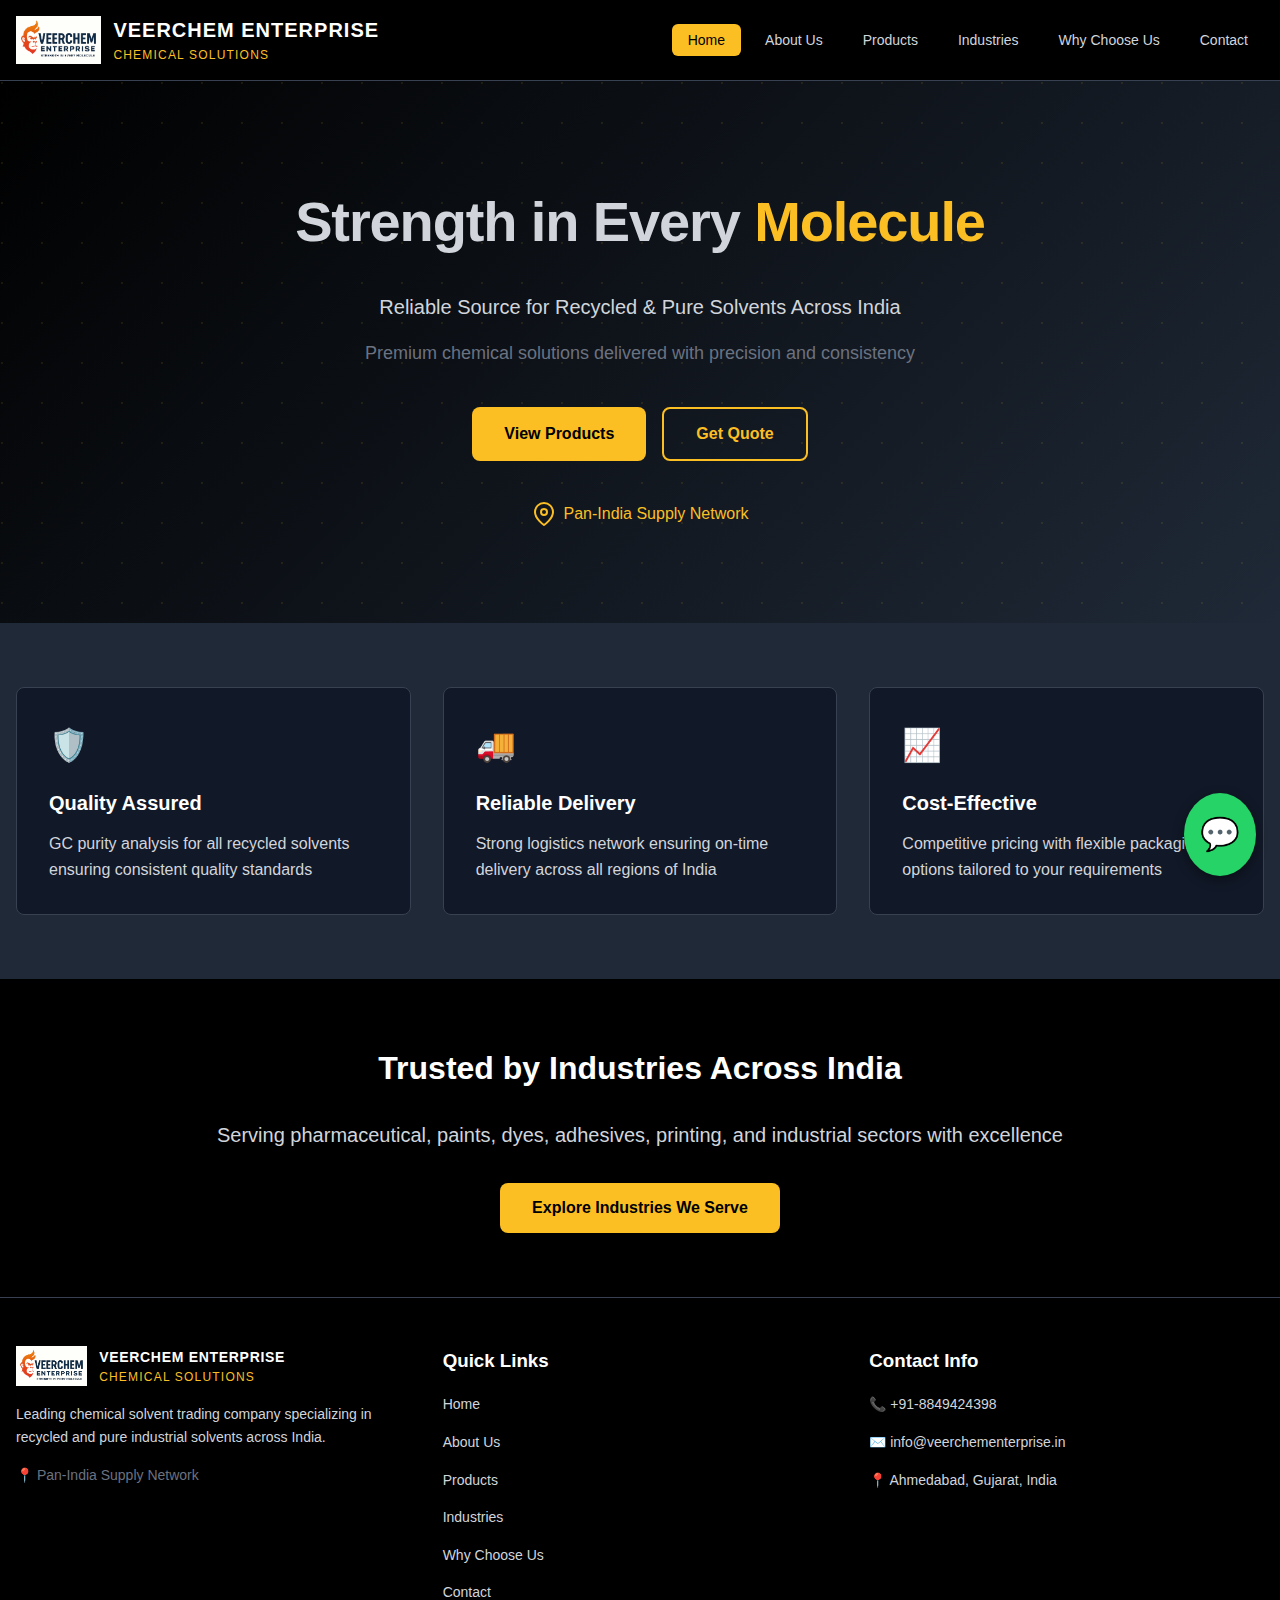
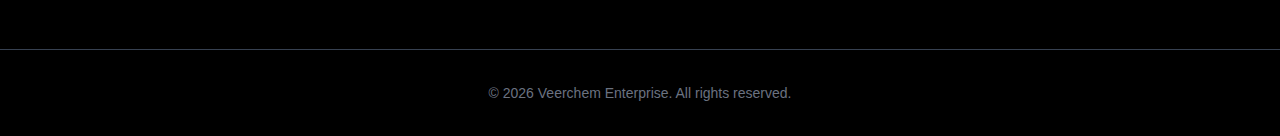
<file: index.html>
<!DOCTYPE html>
<html lang="en">
<head>
    <meta charset="UTF-8">
    <meta name="viewport" content="width=device-width, initial-scale=1.0">
    <title>Veerchem Enterprise - Chemical Solvent Trading & Supply</title>
    <meta name="description" content="Veerchem Enterprise - Reliable source for recycled and pure industrial solvents across India. Chemical solvent trading and supply based in Ahmedabad.">
    <meta name="keywords" content="chemical solvents, industrial solvents, recycled solvents, Ahmedabad, chemical trading, IPA, Acetone, Toluene, Ethyl Acetate, DMF, THF">
    <meta property="og:title" content="Veerchem Enterprise - Strength in Every Molecule">
    <meta property="og:description" content="Leading chemical solvent trading company in Ahmedabad. Supplying recycled and pure industrial solvents across India.">
    <meta property="og:type" content="website">
    <meta name="twitter:card" content="summary_large_image">
    <meta name="twitter:title" content="Veerchem Enterprise - Chemical Solutions">
    <meta name="twitter:description" content="Reliable source for recycled & pure solvents across India">
    <link rel="stylesheet" href="./style.css">
</head>
<body>
    <nav class="navbar">
        <div class="nav-container">
            <div class="nav-logo" onclick="navigateToPage('home')">
                <img src="./veerchem_enterprise_final_one_.png" alt="Veerchem Enterprise" class="logo-img">
                <div class="logo-text">
                    <span class="company-name">VEERCHEM ENTERPRISE</span>
                    <span class="company-tag">CHEMICAL SOLUTIONS</span>
                </div>
            </div>

            <div class="nav-menu" id="navMenu">
                <button class="nav-link" data-page="home" onclick="navigateToPage('home')">Home</button>
                <button class="nav-link" data-page="about" onclick="navigateToPage('about')">About Us</button>
                <button class="nav-link" data-page="products" onclick="navigateToPage('products')">Products</button>
                <button class="nav-link" data-page="industries" onclick="navigateToPage('industries')">Industries</button>
                <button class="nav-link" data-page="why-us" onclick="navigateToPage('why-us')">Why Choose Us</button>
                <button class="nav-link" data-page="contact" onclick="navigateToPage('contact')">Contact</button>
            </div>

            <div class="hamburger" id="hamburger" onclick="toggleMenu()">
                <span></span>
                <span></span>
                <span></span>
            </div>
        </div>
    </nav>

    <main>
        <!-- HOME PAGE -->
        <section class="page" id="home-page" data-page="home">
            <div class="hero">
                <div class="hero-content">
                    <h1 class="hero-title">Strength in Every <span class="highlight">Molecule</span></h1>
                    <p class="hero-subtitle">Reliable Source for Recycled & Pure Solvents Across India</p>
                    <p class="hero-description">Premium chemical solutions delivered with precision and consistency</p>
                    <div class="hero-buttons">
                        <button class="btn btn-primary" onclick="navigateToPage('products')">View Products</button>
                        <button class="btn btn-secondary" onclick="navigateToPage('contact')">Get Quote</button>
                    </div>
                    <div class="pan-india">
                        <svg width="24" height="24" viewBox="0 0 24 24" fill="none" stroke="currentColor" stroke-width="2">
                            <path d="M21 10c0 7-9 13-9 13s-9-6-9-13a9 9 0 0 1 18 0z"></path>
                            <circle cx="12" cy="10" r="3"></circle>
                        </svg>
                        <span>Pan-India Supply Network</span>
                    </div>
                </div>
            </div>

            <div class="features-section">
                <div class="features-grid">
                    <div class="feature-card">
                        <div class="feature-icon">🛡️</div>
                        <h3>Quality Assured</h3>
                        <p>GC purity analysis for all recycled solvents ensuring consistent quality standards</p>
                    </div>
                    <div class="feature-card">
                        <div class="feature-icon">🚚</div>
                        <h3>Reliable Delivery</h3>
                        <p>Strong logistics network ensuring on-time delivery across all regions of India</p>
                    </div>
                    <div class="feature-card">
                        <div class="feature-icon">📈</div>
                        <h3>Cost-Effective</h3>
                        <p>Competitive pricing with flexible packaging options tailored to your requirements</p>
                    </div>
                </div>
            </div>

            <div class="cta-section">
                <h2>Trusted by Industries Across India</h2>
                <p>Serving pharmaceutical, paints, dyes, adhesives, printing, and industrial sectors with excellence</p>
                <button class="btn btn-primary" onclick="navigateToPage('industries')">Explore Industries We Serve</button>
            </div>
        </section>

        <!-- ABOUT PAGE -->
        <section class="page" id="about-page" data-page="about" style="display: none;">
            <div class="page-header">
                <h1>About <span class="highlight">Veerchem Enterprise</span></h1>
                <div class="header-line"></div>
                <p>Leading chemical solvent trading and supply company based in Ahmedabad, Gujarat</p>
            </div>

            <div class="about-content">
                <div class="about-text">
                    <h2>Our Story</h2>
                    <div class="about-paragraphs">
                        <p>Veerchem Enterprise is a chemical solvent trading and supply company based in Ahmedabad, specializing in recycled and pure industrial solvents.</p>
                        <p>We are committed to delivering consistent quality, competitive pricing, and reliable logistics support across India. Our expertise lies in providing cost-effective alternatives without compromising on quality standards.</p>
                        <p>With a customer-centric approach and strong industry relationships, we have established ourselves as a trusted partner for businesses seeking reliable chemical solvent solutions.</p>
                    </div>
                </div>

                <div class="about-cards">
                    <div class="about-card">
                        <div class="card-icon">🏢</div>
                        <h3>Based in Ahmedabad</h3>
                        <p>Strategic location for pan-India distribution</p>
                    </div>
                    <div class="about-card">
                        <div class="card-icon">🎯</div>
                        <h3>Specialized Focus</h3>
                        <p>Recycled & pure industrial solvents</p>
                    </div>
                    <div class="about-card">
                        <div class="card-icon">🏆</div>
                        <h3>Quality First</h3>
                        <p>GC purity tested products</p>
                    </div>
                    <div class="about-card">
                        <div class="card-icon">👥</div>
                        <h3>Customer-Centric</h3>
                        <p>Long-term partnership approach</p>
                    </div>
                </div>
            </div>

            <div class="values-section">
                <h2>Our Core Values</h2>
                <div class="values-grid">
                    <div class="value-card">
                        <div class="value-number">1</div>
                        <h3>Integrity</h3>
                        <p>Transparent business practices and honest communication with every client</p>
                    </div>
                    <div class="value-card">
                        <div class="value-number">2</div>
                        <h3>Quality</h3>
                        <p>Rigorous testing and quality control to ensure consistent product standards</p>
                    </div>
                    <div class="value-card">
                        <div class="value-number">3</div>
                        <h3>Reliability</h3>
                        <p>Dependable supply chain and on-time delivery across India</p>
                    </div>
                </div>
            </div>
        </section>

        <!-- PRODUCTS PAGE -->
        <section class="page" id="products-page" data-page="products" style="display: none;">
            <div class="page-header">
                <h1>Our <span class="highlight">Products</span></h1>
                <div class="header-line"></div>
                <p>Comprehensive range of recycled and pure industrial solvents for diverse applications</p>
            </div>

            <div class="products-highlights">
                <div class="product-highlight">
                    <div class="highlight-icon">⚗️</div>
                    <h3>GC Tested</h3>
                    <p>Quality assured through purity analysis</p>
                </div>
                <div class="product-highlight">
                    <div class="highlight-icon">📦</div>
                    <h3>Flexible Packaging</h3>
                    <p>Available as per customer requirement</p>
                </div>
                <div class="product-highlight">
                    <div class="highlight-icon">✓</div>
                    <h3>Consistent Supply</h3>
                    <p>Reliable inventory management</p>
                </div>
            </div>

            <div class="products-table-container">
                <table class="products-table">
                    <thead>
                        <tr>
                            <th>Product Name</th>
                            <th>Category</th>
                        </tr>
                    </thead>
                    <tbody>
                        <tr><td>Isopropyl Alcohol (IPA)</td><td>Alcohols</td></tr>
                        <tr><td>Acetone</td><td>Ketones</td></tr>
                        <tr><td>Toluene</td><td>Aromatic Hydrocarbons</td></tr>
                        <tr><td>Ethyl Acetate</td><td>Esters</td></tr>
                        <tr><td>Dimethylformamide (DMF)</td><td>Amides</td></tr>
                        <tr><td>Tetrahydrofuran (THF)</td><td>Ethers</td></tr>
                        <tr><td>Acetonitrile (ACN)</td><td>Nitriles</td></tr>
                        <tr><td>Paint Thinner / Mix Solvent</td><td>Thinners</td></tr>
                        <tr><td>Ink Reducer</td><td>Specialty Solvents</td></tr>
                        <tr><td>NBA</td><td>Specialty Solvents</td></tr>
                        <tr><td>MIBK</td><td>Ketones</td></tr>
                        <tr><td>PU Thinner (Sample-Based Manufacturing)</td><td>Thinners</td></tr>
                        <tr><td>Propionic Acid</td><td>Acids</td></tr>
                        <tr><td>Acetic Acid</td><td>Acids</td></tr>
                        <tr><td>Mix Xylene</td><td>Aromatic Hydrocarbons</td></tr>
                        <tr><td>Ortho Xylene</td><td>Aromatic Hydrocarbons</td></tr>
                        <tr><td>N Heptane</td><td>Aliphatic Hydrocarbons</td></tr>
                    </tbody>
                </table>
            </div>

            <div class="packaging-note">
                <p><strong>Packaging options available as per customer requirement.</strong></p>
            </div>

            <div class="cta-section">
                <p>Need a specific solvent or custom formulation?</p>
                <button class="btn btn-primary" onclick="navigateToPage('contact')">Request a Quote</button>
            </div>
        </section>

        <!-- INDUSTRIES PAGE -->
        <section class="page" id="industries-page" data-page="industries" style="display: none;">
            <div class="page-header">
                <h1>Industries <span class="highlight">We Serve</span></h1>
                <div class="header-line"></div>
                <p>Providing chemical solvent solutions across diverse industrial sectors throughout India</p>
            </div>

            <div class="industries-grid">
                <div class="industry-card">
                    <div class="industry-icon">💊</div>
                    <h3>Pharmaceutical Manufacturing</h3>
                    <p>High-purity solvents for API synthesis, extraction processes, and laboratory applications</p>
                    <div class="applications">
                        <strong>Key Applications:</strong>
                        <ul>
                            <li>API Synthesis</li>
                            <li>Extraction</li>
                            <li>Purification</li>
                            <li>Analytical Testing</li>
                        </ul>
                    </div>
                </div>

                <div class="industry-card">
                    <div class="industry-icon">💧</div>
                    <h3>Paints & Coatings</h3>
                    <p>Quality solvents for formulation, thinning, and surface preparation applications</p>
                    <div class="applications">
                        <strong>Key Applications:</strong>
                        <ul>
                            <li>Paint Thinning</li>
                            <li>Coating Formulation</li>
                            <li>Surface Cleaning</li>
                            <li>Viscosity Control</li>
                        </ul>
                    </div>
                </div>

                <div class="industry-card">
                    <div class="industry-icon">🎨</div>
                    <h3>Dyes & Pigments</h3>
                    <p>Specialized solvents for dye dissolution, dispersion, and color formulation</p>
                    <div class="applications">
                        <strong>Key Applications:</strong>
                        <ul>
                            <li>Dye Dissolution</li>
                            <li>Color Mixing</li>
                            <li>Pigment Dispersion</li>
                            <li>Textile Processing</li>
                        </ul>
                    </div>
                </div>

                <div class="industry-card">
                    <div class="industry-icon">🔗</div>
                    <h3>Adhesives & Resins</h3>
                    <p>Reliable solvents for adhesive formulation and resin processing</p>
                    <div class="applications">
                        <strong>Key Applications:</strong>
                        <ul>
                            <li>Adhesive Manufacturing</li>
                            <li>Resin Dilution</li>
                            <li>Viscosity Adjustment</li>
                            <li>Cleanup</li>
                        </ul>
                    </div>
                </div>

                <div class="industry-card">
                    <div class="industry-icon">🖨️</div>
                    <h3>Printing Inks</h3>
                    <p>Premium ink reducers and solvents for printing industry applications</p>
                    <div class="applications">
                        <strong>Key Applications:</strong>
                        <ul>
                            <li>Ink Reduction</li>
                            <li>Viscosity Control</li>
                            <li>Equipment Cleaning</li>
                            <li>Formulation</li>
                        </ul>
                    </div>
                </div>

                <div class="industry-card">
                    <div class="industry-icon">🏭</div>
                    <h3>General Industrial Cleaning</h3>
                    <p>Effective cleaning solvents for industrial equipment and surface degreasing</p>
                    <div class="applications">
                        <strong>Key Applications:</strong>
                        <ul>
                            <li>Equipment Cleaning</li>
                            <li>Degreasing</li>
                            <li>Parts Washing</li>
                            <li>Surface Preparation</li>
                        </ul>
                    </div>
                </div>
            </div>

            <div class="industries-cta">
                <h2>Your Industry Not Listed?</h2>
                <p>We work with various industrial sectors. Contact us to discuss your specific solvent requirements.</p>
                <div class="custom-solutions-box">
                    <p>Custom solutions available for specialized industrial applications</p>
                    <p style="color: #fbbf24; font-weight: 600; margin-top: 1rem;">Let's discuss your requirements</p>
                </div>
            </div>
        </section>

        <!-- WHY US PAGE -->
        <section class="page" id="why-us-page" data-page="why-us" style="display: none;">
            <div class="page-header">
                <h1>Why Choose <span class="highlight">Veerchem Enterprise</span></h1>
                <div class="header-line"></div>
                <p>Your trusted partner for quality chemical solvents with unmatched service and reliability</p>
            </div>

            <div class="why-us-grid">
                <div class="why-us-card">
                    <div class="card-icon">🏆</div>
                    <h3>Consistent Quality</h3>
                    <p style="color: #fbbf24;">Recycled solvents tested with GC purity analysis</p>
                    <ul class="details-list">
                        <li>Advanced GC testing for every batch</li>
                        <li>Stringent quality control protocols</li>
                        <li>Consistent purity standards maintained</li>
                        <li>Regular laboratory analysis and documentation</li>
                    </ul>
                </div>

                <div class="why-us-card">
                    <div class="card-icon">💰</div>
                    <h3>Competitive Pricing</h3>
                    <p style="color: #fbbf24;">Cost-effective alternatives to fresh solvents</p>
                    <ul class="details-list">
                        <li>Market-competitive rates</li>
                        <li>Volume-based pricing options</li>
                        <li>Cost savings without compromising quality</li>
                        <li>Transparent pricing structure</li>
                    </ul>
                </div>

                <div class="why-us-card">
                    <div class="card-icon">📦</div>
                    <h3>Flexible Packaging</h3>
                    <p style="color: #fbbf24;">As per customer requirement</p>
                    <ul class="details-list">
                        <li>Customizable packaging sizes</li>
                        <li>Standard drums and containers available</li>
                        <li>Bulk supply options</li>
                        <li>Safe and compliant packaging materials</li>
                    </ul>
                </div>

                <div class="why-us-card">
                    <div class="card-icon">🚚</div>
                    <h3>On-Time Delivery</h3>
                    <p style="color: #fbbf24;">Strong logistics network across India</p>
                    <ul class="details-list">
                        <li>Pan-India distribution network</li>
                        <li>Reliable transportation partnerships</li>
                        <li>Order tracking and updates</li>
                        <li>Timely delivery commitments</li>
                    </ul>
                </div>

                <div class="why-us-card">
                    <div class="card-icon">🤝</div>
                    <h3>Customer-Centric</h3>
                    <p style="color: #fbbf24;">Long-term partnership approach</p>
                    <ul class="details-list">
                        <li>Dedicated customer support</li>
                        <li>Flexible payment terms</li>
                        <li>Technical consultation available</li>
                        <li>Building lasting business relationships</li>
                    </ul>
                </div>

                <div class="why-us-card">
                    <div class="card-icon">🔬</div>
                    <h3>Technical Expertise</h3>
                    <p style="color: #fbbf24;">In-depth knowledge of chemical solvents</p>
                    <ul class="details-list">
                        <li>Expert product recommendations</li>
                        <li>Application-specific guidance</li>
                        <li>Sample testing support</li>
                        <li>Quality documentation provided</li>
                    </ul>
                </div>
            </div>

            <div class="commitment-section">
                <h2>Our Commitment to Excellence</h2>
                <div class="commitment-grid">
                    <div class="commitment-card">
                        <div class="commitment-number">100%</div>
                        <p>Quality Tested</p>
                    </div>
                    <div class="commitment-card">
                        <div class="commitment-number">24/7</div>
                        <p>Customer Support</p>
                    </div>
                    <div class="commitment-card">
                        <div class="commitment-number">Pan-India</div>
                        <p>Supply Network</p>
                    </div>
                </div>
            </div>

            <div class="final-cta">
                <h2>Experience the Veerchem Difference</h2>
                <p>Partner with us for reliable, cost-effective, and quality chemical solvent solutions</p>
                <div class="cta-buttons">
                    <button class="btn btn-primary" onclick="navigateToPage('contact')">Request a Quote</button>
                    <button class="btn btn-secondary" onclick="document.location.href='tel:+918849424398'">Call Us Now</button>
                </div>
            </div>
        </section>

        <!-- CONTACT PAGE -->
        <section class="page" id="contact-page" data-page="contact" style="display: none;">
            <div class="page-header">
                <h1>Contact <span class="highlight">Us</span></h1>
                <div class="header-line"></div>
                <p>Get in touch for quotes, inquiries, or partnership opportunities</p>
            </div>

            <div class="contact-container">
                <div class="contact-info">
                    <h2>Get in Touch</h2>

                    <div class="contact-card">
                        <div class="contact-icon">👤</div>
                        <div>
                            <h3>Contact Person</h3>
                            <p>Harshal Patel</p>
                        </div>
                    </div>

                    <div class="contact-card">
                        <div class="contact-icon">📞</div>
                        <div>
                            <h3>Phone / WhatsApp</h3>
                            <a href="tel:+918849424398">+91-8849424398</a>
                        </div>
                    </div>

                    <div class="contact-card">
                        <div class="contact-icon">📧</div>
                        <div>
                            <h3>Email</h3>
                            <a href="mailto:info@veerchementerprise.in">info@veerchementerprise.in</a>
                            <a href="mailto:harshalpt25@gmail.com" style="font-size: 0.875rem; color: #9ca3af;">harshalpt25@gmail.com</a>
                        </div>
                    </div>

                    <div class="contact-card">
                        <div class="contact-icon">📍</div>
                        <div>
                            <h3>Office Address</h3>
                            <p>B-503, Amrapali Lakeview,<br>Vastrapur Lake,<br>Ahmedabad, Gujarat, India</p>
                        </div>
                    </div>
                </div>

                <div class="contact-form-container">
                    <h2>Send us a Message</h2>
                    <form id="contactForm" onsubmit="handleFormSubmit(event)">
                        <div id="formMessage" class="form-message" style="display: none;"></div>

                        <div class="form-group">
                            <label for="name">Your Name *</label>
                            <input type="text" id="name" name="name" required placeholder="Enter your name">
                        </div>

                        <div class="form-group">
                            <label for="email">Email Address *</label>
                            <input type="email" id="email" name="email" required placeholder="your@email.com">
                        </div>

                        <div class="form-group">
                            <label for="phone">Phone Number *</label>
                            <input type="tel" id="phone" name="phone" required placeholder="+91-XXXXXXXXXX">
                        </div>

                        <div class="form-group">
                            <label for="company">Company Name</label>
                            <input type="text" id="company" name="company" placeholder="Your company">
                        </div>

                        <div class="form-group">
                            <label for="subject">Subject *</label>
                            <input type="text" id="subject" name="subject" required placeholder="What is your inquiry about?">
                        </div>

                        <div class="form-group">
                            <label for="message">Message *</label>
                            <textarea id="message" name="message" required rows="5" placeholder="Tell us about your requirements..."></textarea>
                        </div>

                        <button type="submit" class="btn btn-primary btn-block">Send Inquiry</button>
                    </form>
                </div>
            </div>

            <div class="footer-cta">
                <div class="footer-cta-icon">🏢</div>
                <h2>Veerchem Enterprise</h2>
                <p>Your trusted partner for chemical solvent solutions across India</p>
                <div class="footer-cta-location">
                    📍 Based in Ahmedabad, Serving Pan-India
                </div>
            </div>
        </section>
    </main>

    <footer class="footer">
        <div class="footer-container">
            <div class="footer-section">
                <div class="footer-logo">
                    <img src="./public/veerchem_enterprise_final_one_.png" alt="Veerchem Enterprise" class="footer-logo-img">
                    <div>
                        <div class="footer-company-name">VEERCHEM ENTERPRISE</div>
                        <div class="footer-company-tag">CHEMICAL SOLUTIONS</div>
                    </div>
                </div>
                <p class="footer-description">Leading chemical solvent trading company specializing in recycled and pure industrial solvents across India.</p>
                <div class="footer-network">📍 Pan-India Supply Network</div>
            </div>

            <div class="footer-section">
                <h3>Quick Links</h3>
                <ul>
                    <li><button onclick="navigateToPage('home')" class="footer-link">Home</button></li>
                    <li><button onclick="navigateToPage('about')" class="footer-link">About Us</button></li>
                    <li><button onclick="navigateToPage('products')" class="footer-link">Products</button></li>
                    <li><button onclick="navigateToPage('industries')" class="footer-link">Industries</button></li>
                    <li><button onclick="navigateToPage('why-us')" class="footer-link">Why Choose Us</button></li>
                    <li><button onclick="navigateToPage('contact')" class="footer-link">Contact</button></li>
                </ul>
            </div>

            <div class="footer-section">
                <h3>Contact Info</h3>
                <ul>
                    <li><a href="tel:+918849424398" class="footer-contact-link">📞 +91-8849424398</a></li>
                    <li><a href="mailto:info@veerchementerprise.in" class="footer-contact-link">✉️ info@veerchementerprise.in</a></li>
                    <li><span class="footer-contact-link">📍 Ahmedabad, Gujarat, India</span></li>
                </ul>
            </div>
        </div>

        <div class="footer-bottom">
            <p>&copy; <span id="currentYear"></span> Veerchem Enterprise. All rights reserved.</p>
        </div>
    </footer>

    <!-- WhatsApp Floating Button -->
    <a href="https://wa.me/918849424398?text=Hello%20Veerchem%20Enterprise,%20I%20would%20like%20to%20inquire%20about%20your%20products." target="_blank" class="whatsapp-button" title="Chat with us on WhatsApp">
        <span class="whatsapp-icon">💬</span>
        <span class="whatsapp-tooltip">Chat with us on WhatsApp</span>
    </a>

    <script src="./script.js"></script>
</body>
</html>
</file>
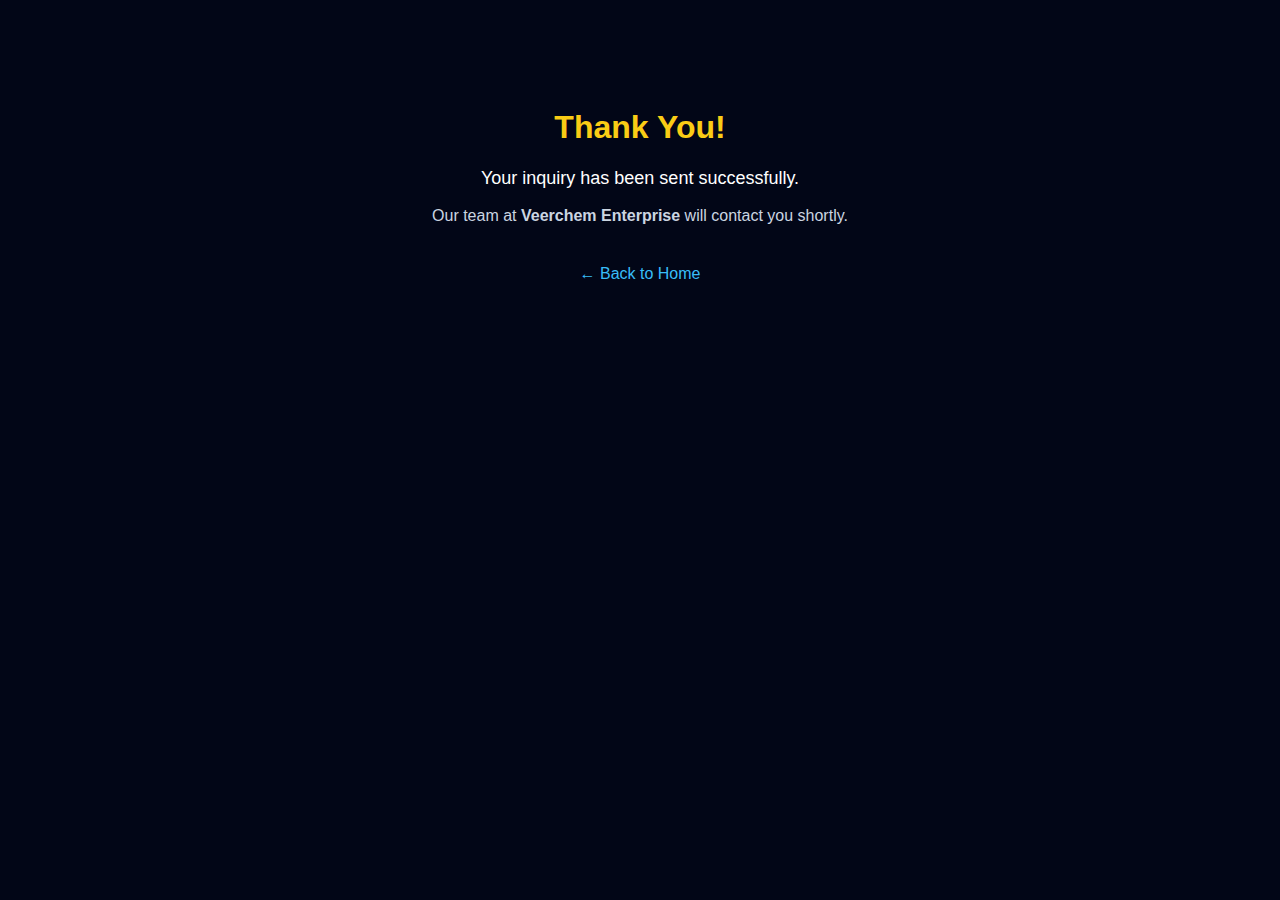
<file: thank-you.html>
<!DOCTYPE html>
<html lang="en">
<head>
  <meta charset="UTF-8" />
  <title>Thank You – Veerchem Enterprise</title>
  <meta name="viewport" content="width=device-width, initial-scale=1.0">
</head>
<body style="background:#020617;color:#ffffff;font-family:Arial, sans-serif;text-align:center;padding:80px 20px">

  <h1 style="color:#facc15;">Thank You!</h1>

  <p style="font-size:18px; margin-top:20px;">
    Your inquiry has been sent successfully.
  </p>

  <p style="font-size:16px; color:#cbd5e1;">
    Our team at <strong>Veerchem Enterprise</strong> will contact you shortly.
  </p>

  <div style="margin-top:40px;">
    <a href="/" style="color:#38bdf8; font-size:16px; text-decoration:none;">
      ← Back to Home
    </a>
  </div>

</body>
</html>
</file>
<file: style.css>
* {
    margin: 0;
    padding: 0;
    box-sizing: border-box;
}

:root {
    --primary-color: #fbbf24;
    --primary-dark: #f59e0b;
    --text-primary: #ffffff;
    --text-secondary: #d1d5db;
    --bg-dark: #1f2937;
    --bg-darker: #111827;
    --bg-black: #000000;
    --border-color: #374151;
    --accent-color: #6b7280;
}

html {
    scroll-behavior: smooth;
}

body {
    font-family: -apple-system, BlinkMacSystemFont, 'Segoe UI', 'Roboto', 'Oxygen', 'Ubuntu', 'Cantarell', sans-serif;
    color: var(--text-secondary);
    background-color: var(--bg-darker);
    line-height: 1.6;
}

/* NAVBAR */
.navbar {
    background-color: var(--bg-black);
    border-bottom: 1px solid var(--border-color);
    position: sticky;
    top: 0;
    z-index: 50;
}

.nav-container {
    max-width: 80rem;
    margin: 0 auto;
    padding: 0 1rem;
    display: flex;
    align-items: center;
    justify-content: space-between;
    height: 5rem;
}

.nav-logo {
    display: flex;
    align-items: center;
    gap: 0.75rem;
    cursor: pointer;
}

.logo-img {
    height: 3rem;
    width: auto;
}

.logo-text {
    display: flex;
    flex-direction: column;
}

.company-name {
    color: var(--text-primary);
    font-weight: 700;
    font-size: 1.25rem;
    letter-spacing: 0.05em;
}

.company-tag {
    color: var(--primary-color);
    font-size: 0.75rem;
    letter-spacing: 0.1em;
}

.nav-menu {
    display: flex;
    gap: 0.5rem;
}

.nav-link {
    background: none;
    border: none;
    padding: 0.5rem 1rem;
    border-radius: 0.375rem;
    font-size: 0.875rem;
    font-weight: 500;
    color: var(--text-secondary);
    cursor: pointer;
    transition: all 0.3s ease;
}

.nav-link:hover {
    color: var(--primary-color);
    background-color: var(--bg-dark);
}

.nav-link.active {
    background-color: var(--primary-color);
    color: var(--bg-black);
}

.hamburger {
    display: none;
    flex-direction: column;
    gap: 0.375rem;
    cursor: pointer;
    background: none;
    border: none;
}

.hamburger span {
    width: 1.75rem;
    height: 0.25rem;
    background-color: var(--text-primary);
    transition: 0.3s;
}

/* BUTTONS */
.btn {
    padding: 1rem 2rem;
    border-radius: 0.5rem;
    font-weight: 600;
    font-size: 1rem;
    border: none;
    cursor: pointer;
    transition: all 0.3s ease;
    display: inline-flex;
    align-items: center;
    gap: 0.5rem;
}

.btn-primary {
    background-color: var(--primary-color);
    color: var(--bg-black);
}

.btn-primary:hover {
    background-color: #fcd34d;
}

.btn-secondary {
    background-color: transparent;
    border: 2px solid var(--primary-color);
    color: var(--primary-color);
}

.btn-secondary:hover {
    background-color: var(--primary-color);
    color: var(--bg-black);
}

.btn-block {
    width: 100%;
    justify-content: center;
}

/* HERO SECTION */
.hero {
    background: linear-gradient(135deg, var(--bg-black) 0%, var(--bg-dark) 100%);
    padding: 6rem 1rem;
    text-align: center;
    position: relative;
    overflow: hidden;
}

.hero::before {
    content: '';
    position: absolute;
    inset: 0;
    opacity: 0.1;
    background-image: radial-gradient(circle at 2px 2px, var(--primary-color) 1px, transparent 0);
    background-size: 40px 40px;
}

.hero-content {
    position: relative;
    max-width: 48rem;
    margin: 0 auto;
}

.hero-title {
    font-size: clamp(2rem, 5vw, 3.5rem);
    font-weight: 700;
    margin-bottom: 1.5rem;
    letter-spacing: -0.02em;
}

.highlight {
    color: var(--primary-color);
}

.hero-subtitle {
    font-size: 1.25rem;
    color: var(--text-secondary);
    margin-bottom: 1rem;
}

.hero-description {
    font-size: 1.125rem;
    color: var(--accent-color);
    margin-bottom: 2.5rem;
}

.hero-buttons {
    display: flex;
    flex-direction: column;
    gap: 1rem;
    margin-bottom: 2.5rem;
}

@media (min-width: 640px) {
    .hero-buttons {
        flex-direction: row;
        justify-content: center;
    }
}

.pan-india {
    display: flex;
    align-items: center;
    justify-content: center;
    gap: 0.5rem;
    color: var(--primary-color);
    font-weight: 500;
}

/* FEATURES SECTION */
.features-section {
    background-color: var(--bg-dark);
    padding: 4rem 1rem;
}

.features-grid {
    max-width: 80rem;
    margin: 0 auto;
    display: grid;
    grid-template-columns: repeat(auto-fit, minmax(250px, 1fr));
    gap: 2rem;
}

.feature-card {
    background-color: var(--bg-darker);
    border: 1px solid var(--border-color);
    padding: 2rem;
    border-radius: 0.5rem;
    transition: all 0.3s ease;
}

.feature-card:hover {
    border-color: var(--primary-color);
}

.feature-icon {
    font-size: 2rem;
    margin-bottom: 1rem;
}

.feature-card h3 {
    font-size: 1.25rem;
    color: var(--text-primary);
    margin-bottom: 0.75rem;
}

.feature-card p {
    color: var(--text-secondary);
}

/* CTA SECTION */
.cta-section {
    background-color: var(--bg-black);
    padding: 4rem 1rem;
    text-align: center;
    max-width: 80rem;
    margin: 0 auto;
}

.cta-section h2 {
    font-size: 2rem;
    color: var(--text-primary);
    margin-bottom: 1.5rem;
}

.cta-section p {
    font-size: 1.25rem;
    color: var(--text-secondary);
    margin-bottom: 2rem;
}

/* PAGE HEADER */
.page-header {
    background: linear-gradient(to right, var(--bg-black), var(--bg-dark));
    padding: 5rem 1rem;
    text-align: center;
    border-bottom: 1px solid var(--border-color);
    max-width: 80rem;
    margin: 0 auto;
}

.page-header h1 {
    font-size: 2.25rem;
    color: var(--text-primary);
    margin-bottom: 1.5rem;
}

.header-line {
    width: 6rem;
    height: 0.25rem;
    background-color: var(--primary-color);
    margin: 2rem auto;
}

.page-header p {
    font-size: 1.125rem;
    color: var(--text-secondary);
    max-width: 48rem;
    margin: 0 auto;
}

/* ABOUT SECTION */
.about-content {
    max-width: 80rem;
    margin: 0 auto;
    padding: 4rem 1rem;
    display: grid;
    grid-template-columns: 1fr 1fr;
    gap: 3rem;
    align-items: center;
}

@media (max-width: 768px) {
    .about-content {
        grid-template-columns: 1fr;
    }
}

.about-text h2 {
    font-size: 2rem;
    color: var(--text-primary);
    margin-bottom: 1.5rem;
}

.about-paragraphs p {
    color: var(--text-secondary);
    margin-bottom: 1rem;
    line-height: 1.8;
}

.about-cards {
    display: grid;
    grid-template-columns: repeat(2, 1fr);
    gap: 1.5rem;
}

@media (max-width: 768px) {
    .about-cards {
        grid-template-columns: 1fr;
    }
}

.about-card {
    background-color: var(--bg-dark);
    border: 1px solid var(--border-color);
    padding: 1.5rem;
    border-radius: 0.5rem;
    transition: all 0.3s ease;
}

.about-card:hover {
    border-color: var(--primary-color);
}

.card-icon {
    font-size: 2rem;
    margin-bottom: 1rem;
}

.about-card h3 {
    color: var(--text-primary);
    margin-bottom: 0.5rem;
    font-size: 1.125rem;
}

.about-card p {
    color: var(--text-secondary);
    font-size: 0.875rem;
}

/* VALUES SECTION */
.values-section {
    background-color: var(--bg-black);
    padding: 4rem 1rem;
    max-width: 80rem;
    margin: 0 auto;
}

.values-section h2 {
    font-size: 2rem;
    text-align: center;
    color: var(--text-primary);
    margin-bottom: 3rem;
}

.values-grid {
    display: grid;
    grid-template-columns: repeat(auto-fit, minmax(280px, 1fr));
    gap: 2rem;
}

.value-card {
    text-align: center;
}

.value-number {
    width: 5rem;
    height: 5rem;
    border-radius: 50%;
    background-color: var(--primary-color);
    color: var(--bg-black);
    display: flex;
    align-items: center;
    justify-content: center;
    font-size: 1.875rem;
    font-weight: 700;
    margin: 0 auto 1rem;
}

.value-card h3 {
    font-size: 1.5rem;
    color: var(--text-primary);
    margin-bottom: 1rem;
}

.value-card p {
    color: var(--text-secondary);
}

/* PRODUCTS SECTION */
.products-highlights {
    max-width: 80rem;
    margin: 0 auto;
    padding: 3rem 1rem;
    display: grid;
    grid-template-columns: repeat(auto-fit, minmax(250px, 1fr));
    gap: 2rem;
}

.product-highlight {
    background-color: var(--bg-dark);
    border: 1px solid var(--border-color);
    padding: 1.5rem;
    border-radius: 0.5rem;
    text-align: center;
    transition: all 0.3s ease;
}

.product-highlight:hover {
    border-color: var(--primary-color);
}

.highlight-icon {
    font-size: 2rem;
    margin-bottom: 1rem;
}

.product-highlight h3 {
    color: var(--text-primary);
    margin-bottom: 0.5rem;
    font-size: 1.125rem;
}

.product-highlight p {
    color: var(--text-secondary);
    font-size: 0.875rem;
}

/* PRODUCTS TABLE */
.products-table-container {
    max-width: 80rem;
    margin: 0 auto;
    padding: 2rem 1rem;
    overflow-x: auto;
}

.products-table {
    width: 100%;
    border-collapse: collapse;
    background-color: var(--bg-dark);
    border: 1px solid var(--border-color);
    border-radius: 0.5rem;
    overflow: hidden;
}

.products-table thead {
    background-color: var(--bg-black);
}

.products-table th {
    padding: 1rem;
    text-align: left;
    font-weight: 600;
    color: var(--primary-color);
    font-size: 0.875rem;
    letter-spacing: 0.05em;
    text-transform: uppercase;
}

.products-table td {
    padding: 1rem;
    border-top: 1px solid var(--border-color);
    color: var(--text-primary);
    font-weight: 500;
}

.products-table tbody tr:hover {
    background-color: var(--bg-darker);
}

/* PACKAGING NOTE */
.packaging-note {
    max-width: 80rem;
    margin: 0 auto 2rem;
    padding: 1.5rem;
    background-color: var(--primary-color);
    border-left: 4px solid #d97706;
    border-radius: 0 0.5rem 0.5rem 0;
}

.packaging-note p {
    color: var(--bg-black);
    font-size: 1.125rem;
}

/* INDUSTRIES GRID */
.industries-grid {
    max-width: 80rem;
    margin: 0 auto;
    padding: 3rem 1rem;
    display: grid;
    grid-template-columns: repeat(auto-fit, minmax(300px, 1fr));
    gap: 2rem;
}

.industry-card {
    background-color: var(--bg-dark);
    border: 1px solid var(--border-color);
    border-radius: 0.5rem;
    padding: 2rem;
    transition: all 0.3s ease;
}

.industry-card:hover {
    border-color: var(--primary-color);
}

.industry-icon {
    font-size: 2.5rem;
    margin-bottom: 1rem;
}

.industry-card h3 {
    font-size: 1.25rem;
    color: var(--text-primary);
    margin-bottom: 1rem;
}

.industry-card p {
    color: var(--text-secondary);
    margin-bottom: 1.5rem;
}

.applications {
    border-top: 1px solid var(--border-color);
    padding-top: 1rem;
}

.applications strong {
    color: var(--primary-color);
    font-weight: 600;
    margin-bottom: 0.5rem;
    display: block;
}

.applications ul {
    list-style: none;
}

.applications li {
    color: var(--text-secondary);
    font-size: 0.875rem;
    padding: 0.25rem 0 0.25rem 1.5rem;
    position: relative;
}

.applications li::before {
    content: '•';
    position: absolute;
    left: 0;
    color: var(--primary-color);
}

/* INDUSTRIES CTA */
.industries-cta {
    background-color: var(--bg-black);
    padding: 4rem 1rem;
    text-align: center;
    max-width: 80rem;
    margin: 0 auto;
}

.industries-cta h2 {
    font-size: 1.875rem;
    color: var(--text-primary);
    margin-bottom: 1rem;
}

.industries-cta p {
    font-size: 1.125rem;
    color: var(--text-secondary);
    margin-bottom: 2rem;
}

.custom-solutions-box {
    display: inline-block;
    background-color: var(--bg-dark);
    border: 1px solid var(--border-color);
    border-radius: 0.5rem;
    padding: 2rem;
}

.custom-solutions-box p {
    color: var(--text-secondary);
    margin: 0;
}

/* WHY US GRID */
.why-us-grid {
    max-width: 80rem;
    margin: 0 auto;
    padding: 3rem 1rem;
    display: grid;
    grid-template-columns: repeat(auto-fit, minmax(320px, 1fr));
    gap: 2rem;
}

.why-us-card {
    background-color: var(--bg-dark);
    border: 1px solid var(--border-color);
    border-radius: 0.5rem;
    padding: 2rem;
    transition: all 0.3s ease;
}

.why-us-card:hover {
    border-color: var(--primary-color);
}

.why-us-card h3 {
    font-size: 1.25rem;
    color: var(--text-primary);
    margin-bottom: 0.75rem;
}

.why-us-card p {
    font-weight: 500;
    margin-bottom: 1rem;
}

.details-list {
    list-style: none;
}

.details-list li {
    color: var(--text-secondary);
    padding: 0.5rem 0 0.5rem 1.5rem;
    position: relative;
    font-size: 0.875rem;
}

.details-list li::before {
    content: '•';
    position: absolute;
    left: 0;
    color: var(--primary-color);
}

/* COMMITMENT SECTION */
.commitment-section {
    background-color: linear-gradient(to right, var(--bg-dark), var(--bg-dark));
    padding: 4rem 1rem;
    max-width: 80rem;
    margin: 0 auto;
    border: 1px solid var(--border-color);
    border-radius: 1rem;
}

.commitment-section h2 {
    font-size: 2rem;
    text-align: center;
    color: var(--text-primary);
    margin-bottom: 2rem;
}

.commitment-grid {
    display: grid;
    grid-template-columns: repeat(auto-fit, minmax(150px, 1fr));
    gap: 2rem;
    text-align: center;
}

.commitment-card .commitment-number {
    font-size: 3rem;
    font-weight: 700;
    color: var(--primary-color);
    margin-bottom: 0.5rem;
}

.commitment-card p {
    color: var(--text-secondary);
    font-weight: 500;
}

/* FINAL CTA */
.final-cta {
    background-color: var(--bg-dark);
    padding: 4rem 1rem;
    text-align: center;
    max-width: 80rem;
    margin: 0 auto;
}

.final-cta h2 {
    font-size: 2rem;
    color: var(--text-primary);
    margin-bottom: 1rem;
}

.final-cta p {
    font-size: 1.125rem;
    color: var(--text-secondary);
    margin-bottom: 2rem;
}

.cta-buttons {
    display: flex;
    flex-direction: column;
    gap: 1rem;
    justify-content: center;
}

@media (min-width: 640px) {
    .cta-buttons {
        flex-direction: row;
    }
}

/* CONTACT SECTION */
.contact-container {
    max-width: 80rem;
    margin: 0 auto;
    padding: 3rem 1rem;
    display: grid;
    grid-template-columns: 1fr 1fr;
    gap: 3rem;
}

@media (max-width: 768px) {
    .contact-container {
        grid-template-columns: 1fr;
    }
}

.contact-info h2 {
    font-size: 1.875rem;
    color: var(--text-primary);
    margin-bottom: 2rem;
}

.contact-card {
    background-color: var(--bg-dark);
    border: 1px solid var(--border-color);
    border-radius: 0.5rem;
    padding: 1.5rem;
    margin-bottom: 1.5rem;
    display: flex;
    gap: 1rem;
    align-items: flex-start;
    transition: all 0.3s ease;
}

.contact-card:hover {
    border-color: var(--primary-color);
}

.contact-icon {
    font-size: 1.5rem;
    flex-shrink: 0;
}

.contact-card h3 {
    color: var(--text-primary);
    font-size: 1.125rem;
    margin-bottom: 0.5rem;
}

.contact-card p {
    color: var(--text-secondary);
    font-size: 0.875rem;
}

.contact-card a {
    color: var(--primary-color);
    text-decoration: none;
    transition: all 0.3s ease;
    display: block;
}

.contact-card a:hover {
    color: #fcd34d;
}

/* CONTACT FORM */
.contact-form-container {
    background-color: var(--bg-dark);
    border: 1px solid var(--border-color);
    border-radius: 0.5rem;
    padding: 2rem;
}

.contact-form-container h2 {
    font-size: 1.875rem;
    color: var(--text-primary);
    margin-bottom: 2rem;
}

.form-group {
    margin-bottom: 1.5rem;
}

.form-group label {
    display: block;
    color: var(--text-secondary);
    font-weight: 500;
    margin-bottom: 0.5rem;
}

.form-group input,
.form-group textarea {
    width: 100%;
    background-color: var(--bg-darker);
    border: 1px solid var(--border-color);
    border-radius: 0.375rem;
    padding: 0.75rem 1rem;
    color: var(--text-primary);
    font-family: inherit;
    transition: all 0.3s ease;
}

.form-group input:focus,
.form-group textarea:focus {
    outline: none;
    border-color: var(--primary-color);
}

.form-group textarea {
    resize: none;
}

.form-message {
    background-color: var(--primary-color);
    color: var(--bg-black);
    padding: 1rem;
    border-radius: 0.5rem;
    margin-bottom: 1rem;
    font-weight: 600;
}

/* FOOTER CTA */
.footer-cta {
    background-color: var(--bg-black);
    padding: 3rem 1rem;
    text-align: center;
    max-width: 80rem;
    margin: 0 auto;
}

.footer-cta-icon {
    font-size: 3rem;
    margin-bottom: 1rem;
}

.footer-cta h2 {
    font-size: 2rem;
    color: var(--text-primary);
    margin-bottom: 1rem;
}

.footer-cta p {
    color: var(--text-secondary);
    margin-bottom: 1rem;
}

.footer-cta-location {
    display: inline-flex;
    align-items: center;
    gap: 0.5rem;
    background-color: var(--bg-dark);
    border: 1px solid var(--border-color);
    border-radius: 0.5rem;
    padding: 0.75rem 1.5rem;
    color: var(--text-secondary);
}

/* FOOTER */
.footer {
    background-color: var(--bg-black);
    border-top: 1px solid var(--border-color);
    padding-top: 3rem;
}

.footer-container {
    max-width: 80rem;
    margin: 0 auto;
    padding: 0 1rem 2rem;
    display: grid;
    grid-template-columns: repeat(auto-fit, minmax(200px, 1fr));
    gap: 2rem;
}

.footer-section h3 {
    color: var(--text-primary);
    font-weight: 600;
    margin-bottom: 1rem;
}

.footer-logo {
    display: flex;
    align-items: center;
    gap: 0.75rem;
    margin-bottom: 1rem;
}

.footer-logo-img {
    height: 2.5rem;
    width: auto;
}

.footer-company-name {
    color: var(--text-primary);
    font-weight: 700;
    font-size: 0.875rem;
    letter-spacing: 0.05em;
}

.footer-company-tag {
    color: var(--primary-color);
    font-size: 0.75rem;
    letter-spacing: 0.1em;
}

.footer-description {
    color: var(--text-secondary);
    font-size: 0.875rem;
    margin-bottom: 1rem;
    line-height: 1.6;
}

.footer-network {
    color: var(--accent-color);
    font-size: 0.875rem;
}

.footer-section ul {
    list-style: none;
}

.footer-section li {
    margin-bottom: 0.75rem;
}

.footer-link,
.footer-contact-link {
    color: var(--text-secondary);
    text-decoration: none;
    font-size: 0.875rem;
    transition: all 0.3s ease;
    background: none;
    border: none;
    cursor: pointer;
    padding: 0;
}

.footer-link:hover,
.footer-contact-link:hover {
    color: var(--primary-color);
}

.footer-bottom {
    border-top: 1px solid var(--border-color);
    padding: 2rem 1rem;
    text-align: center;
    color: var(--accent-color);
    font-size: 0.875rem;
}

/* WHATSAPP BUTTON */
.whatsapp-button {
    position: fixed;
    bottom: 1.5rem;
    right: 1.5rem;
    background-color: #25d366;
    color: white;
    border-radius: 50%;
    padding: 1rem;
    display: flex;
    align-items: center;
    justify-content: center;
    z-index: 40;
    transition: all 0.3s ease;
    box-shadow: 0 4px 12px rgba(0, 0, 0, 0.4);
    text-decoration: none;
}

.whatsapp-button:hover {
    background-color: #1fad50;
    transform: scale(1.1);
    box-shadow: 0 6px 16px rgba(0, 0, 0, 0.5);
}

.whatsapp-icon {
    font-size: 2rem;
}

.whatsapp-tooltip {
    position: absolute;
    right: 100%;
    margin-right: 0.75rem;
    background-color: var(--bg-darker);
    color: white;
    padding: 0.5rem 1rem;
    border-radius: 0.375rem;
    white-space: nowrap;
    opacity: 0;
    pointer-events: none;
    transition: opacity 0.3s ease;
    font-size: 0.875rem;
    font-weight: 500;
}

.whatsapp-button:hover .whatsapp-tooltip {
    opacity: 1;
}

/* RESPONSIVE */
@media (max-width: 768px) {
    .nav-menu {
        display: none;
        position: absolute;
        top: 5rem;
        left: 0;
        right: 0;
        flex-direction: column;
        background-color: var(--bg-dark);
        border-top: 1px solid var(--border-color);
        padding: 0.5rem;
        width: 100%;
    }

    .nav-menu.active {
        display: flex;
    }

    .hamburger {
        display: flex;
    }

    .nav-link {
        display: block;
        width: 100%;
        text-align: left;
        padding: 0.75rem 1rem;
        border-radius: 0.375rem;
    }

    .hero {
        padding: 4rem 1rem;
    }

    .hero-title {
        font-size: 2rem;
    }

    .hero-buttons {
        flex-direction: column;
    }

    .btn {
        padding: 0.75rem 1.5rem;
        font-size: 0.875rem;
    }

    .about-content {
        padding: 2rem 1rem;
    }

    .products-table-container {
        padding: 1rem 0.5rem;
    }

    .products-table {
        font-size: 0.875rem;
    }

    .products-table th,
    .products-table td {
        padding: 0.75rem 0.5rem;
    }

    .contact-container {
        padding: 2rem 1rem;
    }

    .industries-grid {
        padding: 2rem 1rem;
    }

    .why-us-grid {
        padding: 2rem 1rem;
    }

    .commitment-grid {
        grid-template-columns: 1fr;
    }

    .footer-container {
        padding: 0 1rem 1.5rem;
        gap: 1.5rem;
    }

    .whatsapp-button {
        bottom: 1rem;
        right: 1rem;
        padding: 0.75rem;
    }

    .whatsapp-icon {
        font-size: 1.5rem;
    }

    .whatsapp-tooltip {
        display: none;
    }
}

@media (max-width: 480px) {
    .nav-container {
        height: 4.5rem;
    }

    .logo-img {
        height: 2.5rem;
    }

    .company-name {
        font-size: 1rem;
    }

    .hero-title {
        font-size: 1.5rem;
    }

    .hero-subtitle {
        font-size: 1rem;
    }

    .page-header h1 {
        font-size: 1.5rem;
    }

    .hero {
        padding: 2rem 1rem;
    }

    .features-grid {
        grid-template-columns: 1fr;
        padding: 2rem 1rem;
    }

    .products-table {
        font-size: 0.75rem;
    }

    .products-table th,
    .products-table td {
        padding: 0.5rem 0.25rem;
    }

    .btn {
        padding: 0.5rem 1rem;
        font-size: 0.75rem;
    }

    .why-us-grid {
        grid-template-columns: 1fr;
    }

    .commitment-number {
        font-size: 2rem;
    }
}
</file>
